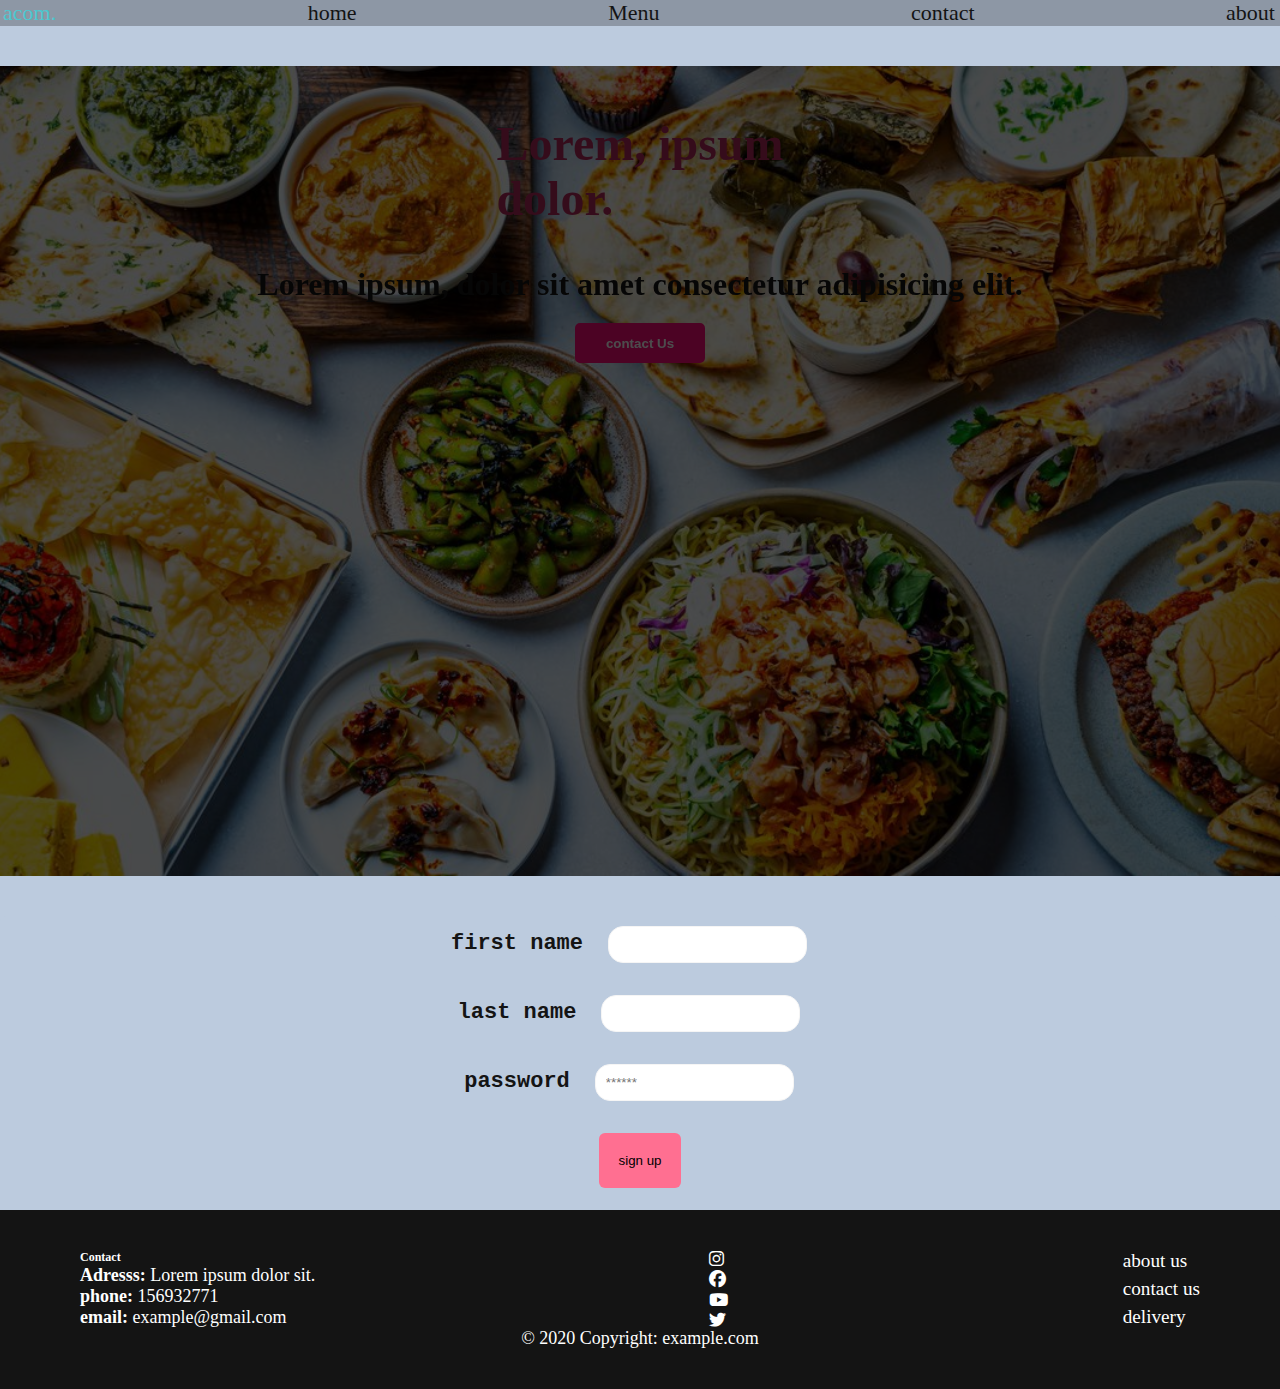
<file: index.html>
<!DOCTYPE html>
<html lang="en">
<head>
    <meta charset="UTF-8">
    <meta http-equiv="X-UA-Compatible" content="IE=edge">
    <meta name="viewport" content="width=device-width, initial-scale=1.0">
    <title>Document</title>
    <link rel="stylesheet" href="css/style.css">
    <link rel="stylesheet" href="https://cdnjs.cloudflare.com/ajax/libs/font-awesome/6.2.1/css/all.min.css">
    <link href="https://cdn.jsdelivr.net/npm/bootstrap@5.0.2/dist/css/bootstrap.min.css" rel="stylesheet" integrity="sha384-EVSTQN3/azprG1Anm3QDgpJLIm9Nao0Yz1ztcQTwFspd3yD65VohhpuuCOmLASjC" crossorigin="anonymous">
</head>
<body>
    <nav>
        <div class="hamburger">
            <span class="bar"></span>
            <span class="bar"></span>
            <span class="bar"></span>
            </div>
            <ul class="menu">
                <li><a href="#" class="logo">acom.</a></li>
                <li><a href="index.html">home</a></li>
                <li><a href="menu.html">Menu</a></li>
                <li><a href="#contact">contact</a></li>
                <li><a href="about.html">about</a></li>
            </ul>
</nav>
   <div class="hero section-p1 section-m1">
    <h1>Lorem, ipsum
        <br> dolor.</h1>
        <p>Lorem ipsum, dolor sit amet consectetur adipisicing elit.</p>
        <button class="btn">contact Us</button>
   </div>


   <div id="contact" class="formcontainer">
    <form action="/">
         <div class="input-card">
          <label for="fname">first name</label>
          <input name="fname" type="text">
         </div>
         <div class="input-card">
          <label for="lname">last name</label>
          <input name="lname" type="text">
         </div>
         <div class="input-card">
          <label for="password">password</label>
          <input name="password" type="text" placeholder="******">
         </div>
         <div class="input-card">
         <button type="submit">sign up</button>
    </form>
  </div>
  
  <footer class=" section-p1">
    <div class="col">
      <h4>Contact</h4>
      <p><strong>Adresss:</strong> Lorem ipsum dolor sit.</p>
      <p><strong>phone:</strong> 156932771</p>
      <p><strong>email:</strong> example@gmail.com</p>
    </div>
    <div class="icon col">
      <i class="fa-brands fa-instagram"></i>
      <i class="fa-brands fa-facebook"></i>
      <i class="fa-brands fa-youtube"></i>
      <i class="fa-brands fa-twitter"></i>
    </div>
     <div class="col">
      <a href="#">about us</a>
      <a href="contact">contact us</a>
      <a href="#">delivery</a>
     </div>
     <div class="copyright"><p>© 2020 Copyright: example.com</p></div>
  </footer>

    <script src="js/main.js"></script>
</body>



</html>
</file>
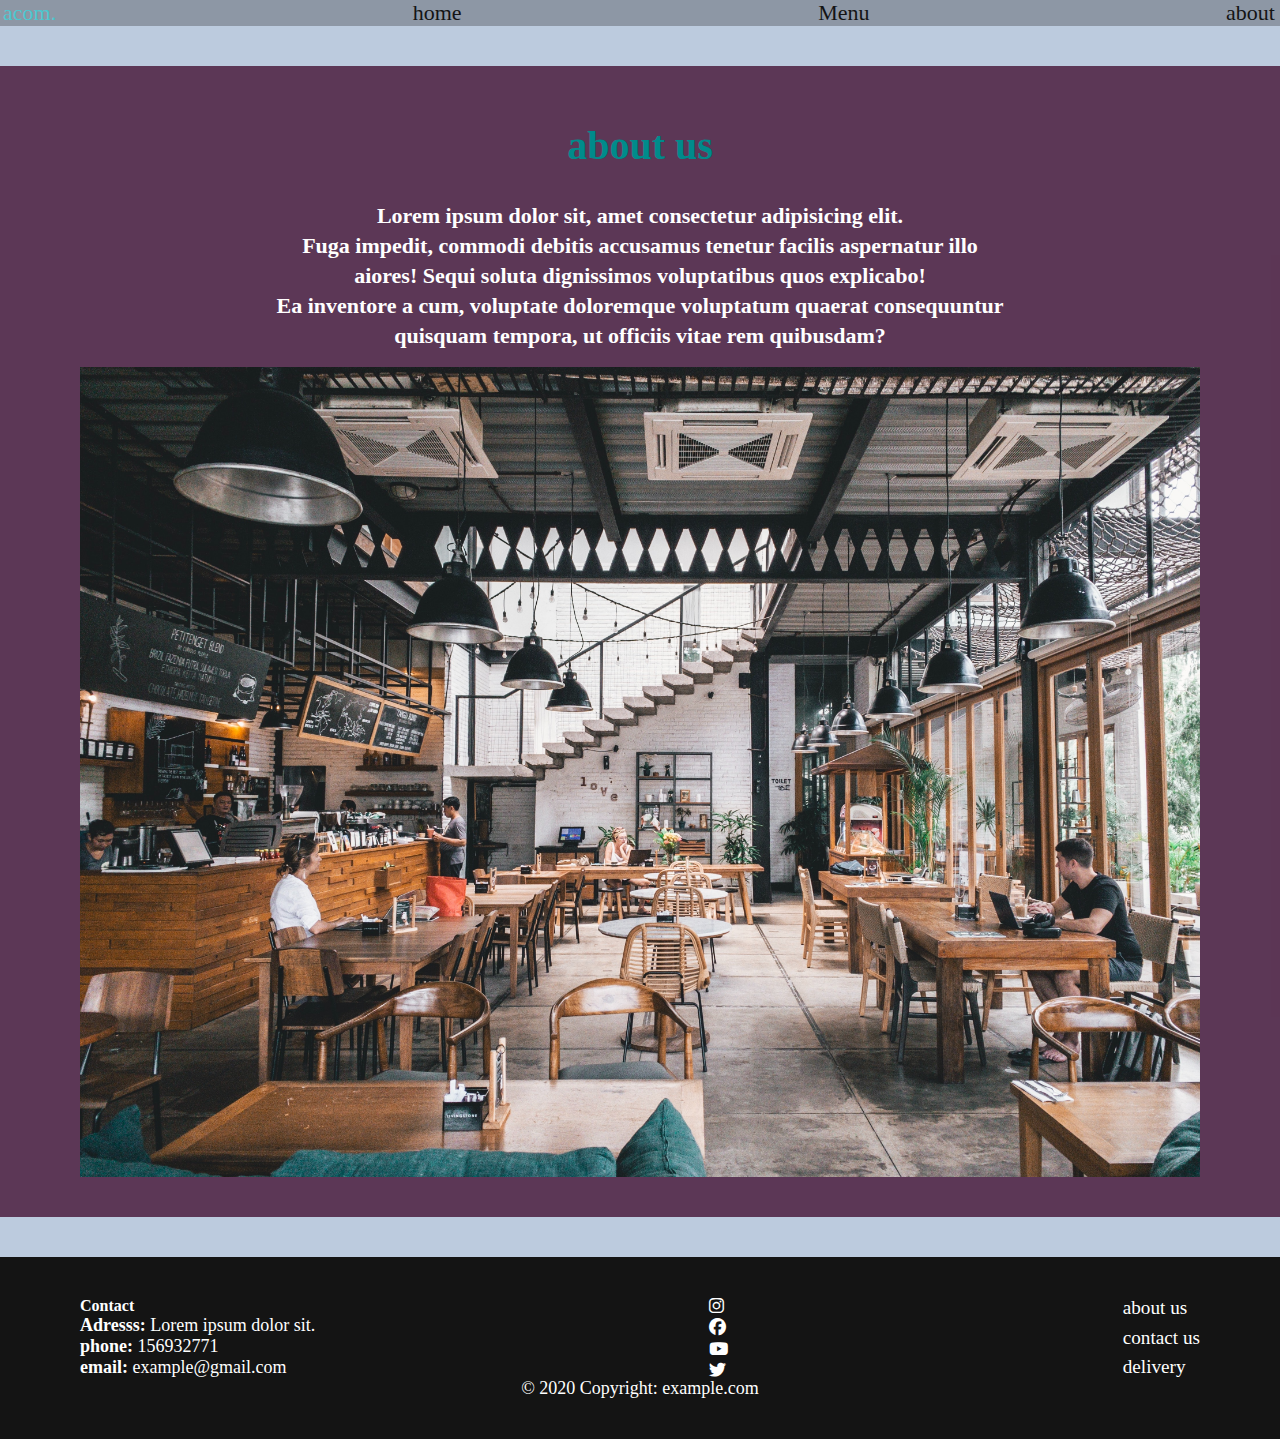
<file: about.html>
<!DOCTYPE html>
<html lang="en">
<head>
    <meta charset="UTF-8">
    <meta http-equiv="X-UA-Compatible" content="IE=edge">
    <meta name="viewport" content="width=device-width, initial-scale=1.0">
    <title>Document</title>
    <link rel="stylesheet" href="css/style.css">
    <link rel="stylesheet" href="https://cdnjs.cloudflare.com/ajax/libs/font-awesome/6.2.1/css/all.min.css">
    <link href="https://cdn.jsdelivr.net/npm/bootstrap@5.0.2/dist/css/bootstrap.min.css" rel="stylesheet" integrity="sha384-EVSTQN3/azprG1Anm3QDgpJLIm9Nao0Yz1ztcQTwFspd3yD65VohhpuuCOmLASjC" crossorigin="anonymous">
</head>
<body>
    <nav>
        <div class="hamburger">
            <span class="bar"></span>
            <span class="bar"></span>
            <span class="bar"></span>
            </div>
            <ul class="menu">
              <li><a href="#" class="logo">acom.</a></li>
              <li><a href="index.html">home</a></li>
              <li><a href="menu.html">Menu</a></li>
              <li><a href="about.html">about</a></li>
          </ul>
</nav>

 <section class="about section-m1 section-p1">
 <h3> about us</h3>
 <p>Lorem ipsum dolor sit, amet consectetur adipisicing elit. <br>
     Fuga impedit, commodi debitis accusamus tenetur facilis aspernatur illo <br>
     aiores! Sequi soluta dignissimos voluptatibus quos explicabo! <br>
    Ea inventore a cum, voluptate doloremque voluptatum quaerat consequuntur <br>
    quisquam tempora, ut officiis vitae rem quibusdam?</p>
    <div class="about-img">

    </div>
 </section> 
  <footer class=" section-p1 ">
    <div class="col">
      <h4>Contact</h4>
      <p><strong>Adresss:</strong> Lorem ipsum dolor sit.</p>
      <p><strong>phone:</strong> 156932771</p>
      <p><strong>email:</strong> example@gmail.com</p>
    </div>
    <div class="icon col">
      <i class="fa-brands fa-instagram"></i>
      <i class="fa-brands fa-facebook"></i>
      <i class="fa-brands fa-youtube"></i>
      <i class="fa-brands fa-twitter"></i>
    </div>
     <div class="col">
      <a href="#">about us</a>
      <a href="contact">contact us</a>
      <a href="#">delivery</a>
     </div>
     <div class="copyright"><p>© 2020 Copyright: example.com</p></div>
  </footer>

    <script src="js/main.js"></script>
</body>



</html>
</file>
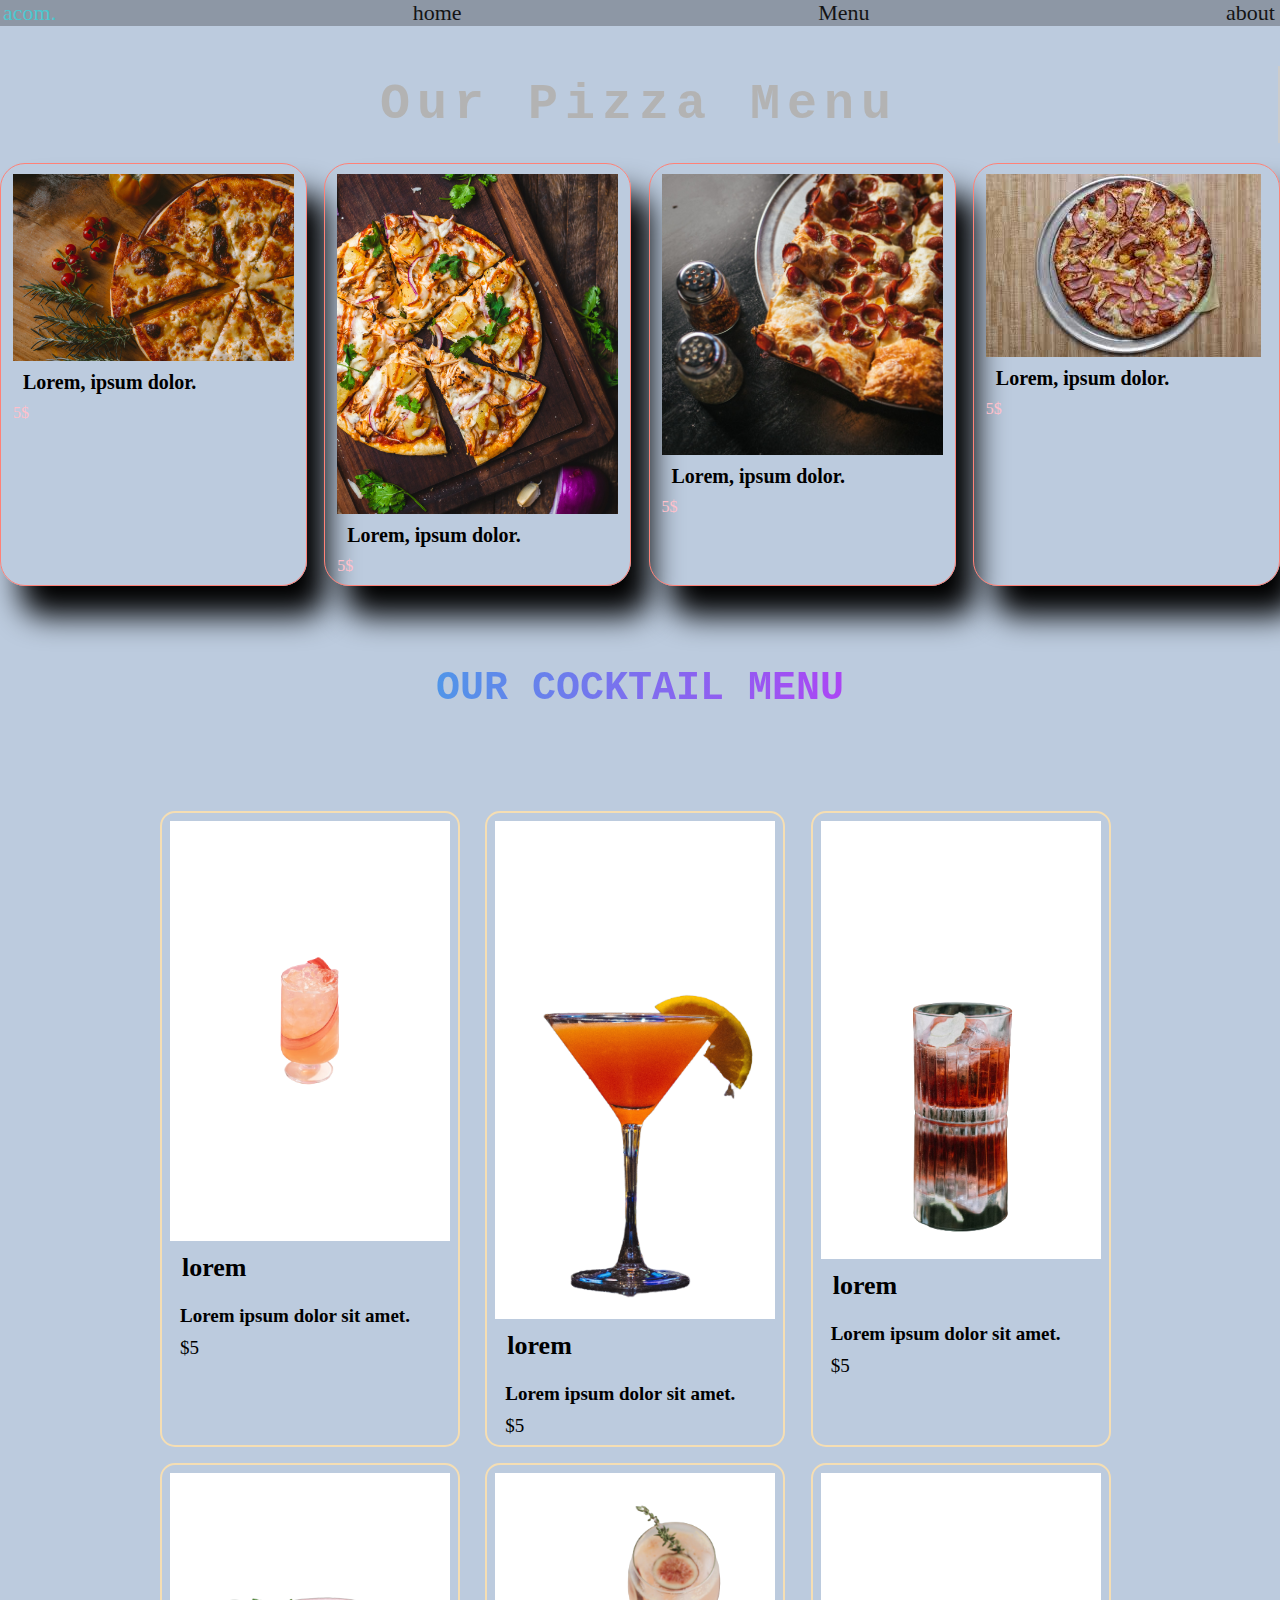
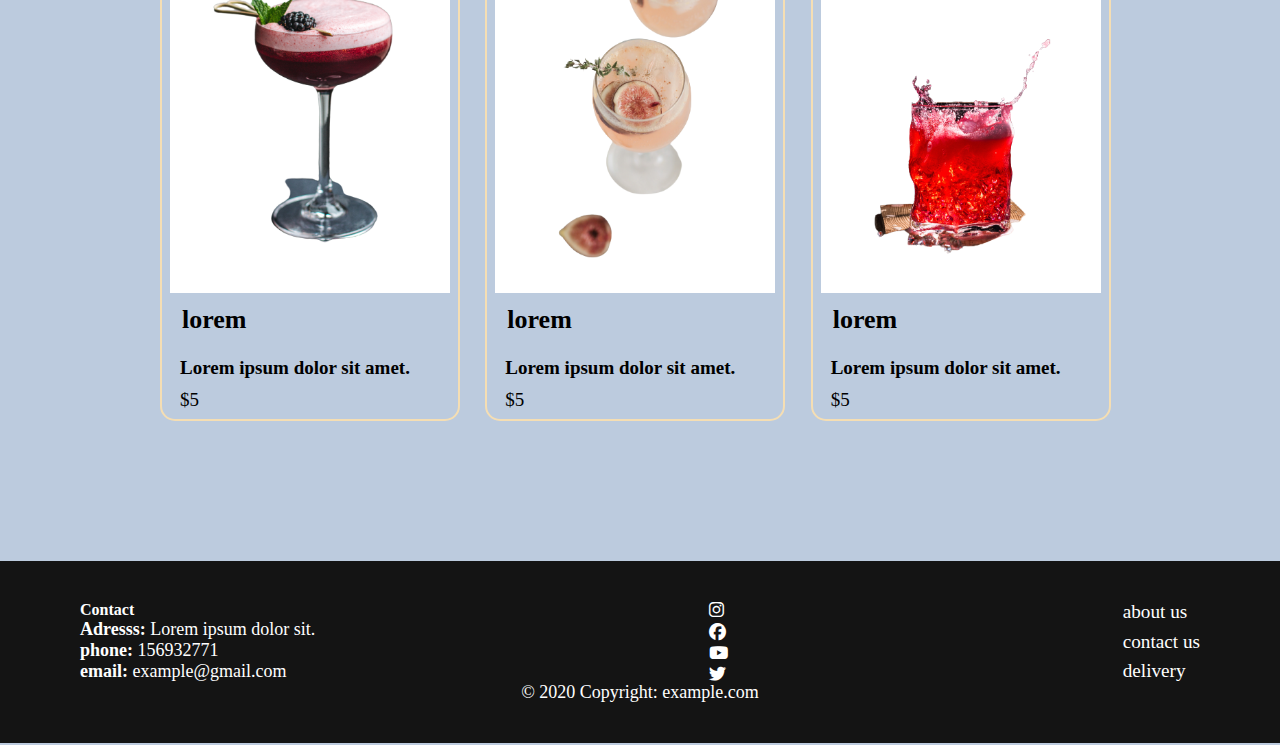
<file: menu.html>
<!DOCTYPE html>
<html lang="en">
<head>
    <meta charset="UTF-8">
    <meta http-equiv="X-UA-Compatible" content="IE=edge">
    <meta name="viewport" content="width=device-width, initial-scale=1.0">
    <title>Document</title>
    <link rel="stylesheet" href="css/style.css">
    <link rel="stylesheet" href="https://cdnjs.cloudflare.com/ajax/libs/font-awesome/6.2.1/css/all.min.css">
    <link href="https://cdn.jsdelivr.net/npm/bootstrap@5.0.2/dist/css/bootstrap.min.css" rel="stylesheet" integrity="sha384-EVSTQN3/azprG1Anm3QDgpJLIm9Nao0Yz1ztcQTwFspd3yD65VohhpuuCOmLASjC" crossorigin="anonymous">
</head>
<body>
    <nav>
        <div class="hamburger">
            <span class="bar"></span>
            <span class="bar"></span>
            <span class="bar"></span>
            </div>
            <ul class="menu">
              <li><a href="#" class="logo">acom.</a></li>
              <li><a href="index.html">home</a></li>
              <li><a href="menu.html">Menu</a></li>
              <li><a href="about.html">about</a></li>
          </ul>
</nav>
 

   <div class="menusec .section-p1 section-m1">
    <h2>Our Pizza Menu</h2>
    <div class="menu-main">
     <div class="menu-box">
        <img src="img/P.jpg" alt="">
        <h3>Lorem, ipsum dolor.</h3>
        <span>5$</span>
     </div>
     <div class="menu-box">
        <img src="img/P1.jpg" alt="">
        <h3>Lorem, ipsum dolor.</h3>
        <span>5$</span>
     </div>
     <div class="menu-box">
        <img src="img/P2.jpeg" alt="">
        <h3>Lorem, ipsum dolor.</h3>
        <span>5$</span>
     </div>
     <div class="menu-box">
        <img src="img/P6.jfif" alt="">
        <h3>Lorem, ipsum dolor.</h3>
        <span>5$</span>
     </div>
    </div>
   </div>

  <section class="cocktails section-p1">
     <h1>Our Cocktail Menu</h1>
    <div class="cock-container">

      <div class="cock-card">
        <img src="img/C1.png" alt="">
        <h2>lorem</h2>
        <p>Lorem ipsum dolor sit amet.</p>
        <span>$5</span>
      </div>

      <div class="cock-card">
        <img src="img/C7.png" alt="">
        <h2>lorem</h2>
        <p>Lorem ipsum dolor sit amet.</p>
        <span>$5</span>
      </div>

      <div class="cock-card">
        <img src="img/C3.png" alt="">
     <h2>lorem</h2>
        <p>Lorem ipsum dolor sit amet.</p>
        <span>$5</span>
      </div>
         
      <div class="cock-card">
        <img src="img/C4.png" alt="">
        <h2>lorem</h2>
        <p>Lorem ipsum dolor sit amet.</p>
        <span>$5</span>
      </div>
         
      <div class="cock-card">
        <img src="img/C5.png" alt="">
        <h2>lorem</h2>
        <p>Lorem ipsum dolor sit amet.</p>
        <span>$5</span>
      </div>
         
      <div class="cock-card">
        <img src="img/C6.png" alt="">
        <h2>lorem</h2>
        <p>Lorem ipsum dolor sit amet.</p>
        <span>$5</span>
      </div>
    </div>
  </section>

  
  <footer class="  section-p1">
    <div class="col">
      <h4>Contact</h4>
      <p><strong>Adresss:</strong> Lorem ipsum dolor sit.</p>
      <p><strong>phone:</strong> 156932771</p>
      <p><strong>email:</strong> example@gmail.com</p>
    </div>
    <div class="icon col">
      <i class="fa-brands fa-instagram"></i>
      <i class="fa-brands fa-facebook"></i>
      <i class="fa-brands fa-youtube"></i>
      <i class="fa-brands fa-twitter"></i>
    </div>
     <div class="col">
      <a href="#">about us</a>
      <a href="contact">contact us</a>
      <a href="#">delivery</a>
     </div>
     <div class="copyright"><p>© 2020 Copyright: example.com</p></div>
  </footer>

    <script src="js/main.js"></script>
</body>



</html>
</file>
<file: css/style.css>
*, *::before, *::after {
    box-sizing: border-box;
}
html {
    width: 100%;
}
 body {
    min-height: 100vh;
   display: flex;
   background: #bccbde;
   flex-direction: column;
}
*{
    padding: 0;
    margin: 0;
}
 img {
    display: block;
    max-width: 100%;
} 
.section-p1 {
    padding: 40px 80px;
  }

  .section-m1 {
    margin: 40px 0;   
  }

nav .menu   {
   
 background: #14141448; 
  
    color: #fff;
    display: flex;
    justify-content: space-between;
    align-items: center;
}
nav .logo  {
 font-size: 1.2rem;
 color: #fff;
}
.menu li a {
    padding-left: 3px ;
    padding-right: 5px;
    font-size: 22px;
    color: #141414;
    text-decoration: none;
}
.menu li {
    list-style: none;  
}
 .menu a:hover {
    color: rgba(0, 255, 255, 0.489);
}

.bar {
    display: block;
    width: 33px;
    height: 3px;
    background: #141414;
    margin: 4px ;
    transition: 0.3s ease ;
}

.hamburger {
    display: none;
    cursor: pointer;
}

.hero {
 background-image: url(../img/1.jpg);
 height: 90vh;
 background-position: center;
 background-repeat: no-repeat;
 background-size: cover;
filter: brightness(0.3);
display: flex;
align-items: center;
padding-top: 30px;
flex-direction: column;
}



.hero h1 {
    font-size: 3rem;
    color: #fff;
    padding: 20px;
    font-weight: 700;
    background-image: linear-gradient(to right,#ff8177 0%, #b1285b -100%);
    background-size: 100%;
    -webkit-background-clip: text;
    -webkit-text-fill-color: transparent;
}

.hero p {
    font-size: 2rem;
    padding: 20px;
    font-weight: 600;
    color: #141414;

}


.btn {
    min-width: 130px;
    height: 40px;
    color: #fff;
    padding: 5px 10px;
    font-weight: bold;
    cursor: pointer;
    transition: all 0.3s ease;
    position: relative;
    display: inline-block;
    outline: none;
    border-radius: 5px;
    border: 2px solid #ff0a78;
    background: #ff0a78;
  }
  .btn:hover {
    background: #fff;
    color: #ff0a78
  }
.menusec .menu-main {
   display: flex;
   justify-content: space-between;
   padding-top: 20px;
   flex-wrap: wrap;
   gap: 15px;

}
.menusec .menu-box {
    position: relative;
    width: 24%;
    min-width: 250px;
    padding: 10px 12px;
    border-radius: 25px;
    border: .12px solid #ff8177;
    box-shadow: 20px 30px 30px rgb(0, 0, 0.34);
    cursor: pointer;
    transition: all 0.4s ease;
}
.menu-box:hover {
transform: scale(1.088);
transition: 0.2s ease-in;
cursor: pointer;
}
.menusec h2 {
    display: flex; 
    justify-content: center;
    align-items: center;
    padding-top: 10px;
    padding-bottom: 10px;
    font-size: 30px;
    font-weight: 700;

}

.menusec h2 {
           
    color: hsl(0, 0%, 70%);
    font-size: 50px;
    font-weight: bold;
    font-family: monospace;
    letter-spacing: 7px;
    border-right: 2px solid hsl(0, 0%, 80%);
    animation: typewriter 4s steps(44) normal, blink 0.5s infinite;
   white-space: nowrap;
   overflow: hidden;
} 
@keyframes typewriter   {
from{
width: 0;
}
to {
width: 711px;
}
}
@keyframes blink {
from {
border-right-color: hsl(0, 0%, 80%);
}
to {
border-right-color: transparent;
}
}

 .menu-box h3 {
    font-size: 20px;
    align-items: start;
    padding: 10px;
}
.menu-box span {
 text-align: center;
 color: pink;
}


.cock-container 
 {
    max-width: 960px;
    margin: 100px auto;
  display: grid;
  grid-template-columns: repeat(3, 1fr );
  gap: 1rem;
}
.cock-card {
    padding: 8px;
    max-width: 300px;
    border-radius: 15px;
    border: 2px solid wheat;
}

.cock-card h2 {
    padding: 12px;
    font-size: 26px;
    font-weight: 700;

}
.cock-card p {
   
    font-size: 19px;
    padding: 10px;
    font-weight: 600;
}
.cock-card span {
    font-size: 19px;
    padding: 10px;
}
.cock-container  img {
    width: 100%;
    height: auto;
    object-fit: cover;


}
.cocktails h1 {
    display: flex;
    align-items: center;
    justify-content: center;
    color: #141414;
    font-size: 34px;
    background: linear-gradient(90deg, #00dbde,#fc00ff);
    font-family: monospace;
    font-size: 40px;
    text-transform: uppercase;
    -webkit-background-clip: text;
    -webkit-text-fill-color: transparent;
}  


.formcontainer {
  text-align: center;
    border-radius: 4px;
    font-size: 12px;
    border-radius: 6px;
    background: #bccbde;
/*     box-shadow: 20px 0 5px rgb(0, 0, 0.34); */
    
}
.formcontainer form button {
    padding: 20px;
    outline: none;
    margin: 22px;
    border: none;
    background:#ff6f91 ;
    border-radius: 6px;
    margin-top: 10px;
}
.formcontainer label {
    font-size: 22px;
    color: #141414;
    font-family: monospace;
    font-weight: 600;
}
.formcontainer form input{
    padding: 10px;
margin: 22px;
border: 1px solid whitesmoke;
    margin-top: 10px;
    border-radius: 15px;
}
.formcontainer form button:hover {
    color:  #f9f871;


} 
footer {
    background: #141414;
     display: flex; 
    bottom: 0;
    width: 100%;
    margin-top: auto;
    height: 40%; 
    padding-top: 3rem; 
     justify-content: space-between;
 flex-wrap: wrap; 
}
footer .col {
    display: flex;
    flex-direction: column;
    align-items: flex-start;
 /*    margin-bottom: 21px; */
    justify-content: space-between;
    
}
footer .icon {
    display: flex;
   justify-content: space-between;
   text-align: center;
}

footer .copyright {
  width: 100%;

  color: #fff;
  font-size: 18px;
  text-align: center;
}

footer .col a {
text-decoration: none;
color: #fff;
font-size: 1.2rem;
}

footer .col a:hover {
    color: aqua;
}
footer .col i {
    color: #fff;
    font-size: 17px;
    cursor: pointer;
}
footer .col p {
    color: #fff;
    font-size: 18px;
}
footer .col h4 {
    color: #fff;
}
.about h3 {
    font-size: 40px;
    padding: 1rem;
 text-align: center;
color: darkcyan;
 font-weight: 600;
}
.about {
    background: #413c;
}
.about p {
font-size: 22px;
 text-align: center;
 color: #fff;
 padding: 1rem;
 line-height: 30px;
 font-weight: 600;
}

.about .about-img {
    background-image: url(../img/about.jpg);
 height: 90vh;
 background-position: center;
 background-repeat: no-repeat;
 background-size: cover;
}


@media screen and (max-width:768px){
    .hamburger {
        display: block;
    }
    .hamburger.active .bar:nth-child(2) {
        opacity: 0;
    }
    .hamburger.active .bar:nth-child(1) {
       transform: translatey(8px) rotate(45deg);
    }
    .hamburger.active .bar:nth-child(3) {
        transform: translatey(-8px) rotate(-45deg);
        }
     .menu {
           position: relative;
            left: -100%;
            top: 0;
            justify-content: center;
            align-items: center;
            flex-direction: column;
            transition: 0.6s ease;
            background: #14141448;
        } 
        .menu.active {
            left: 0;
        }
        nav{
            background:#14141448; ;
        }
}
</file>
